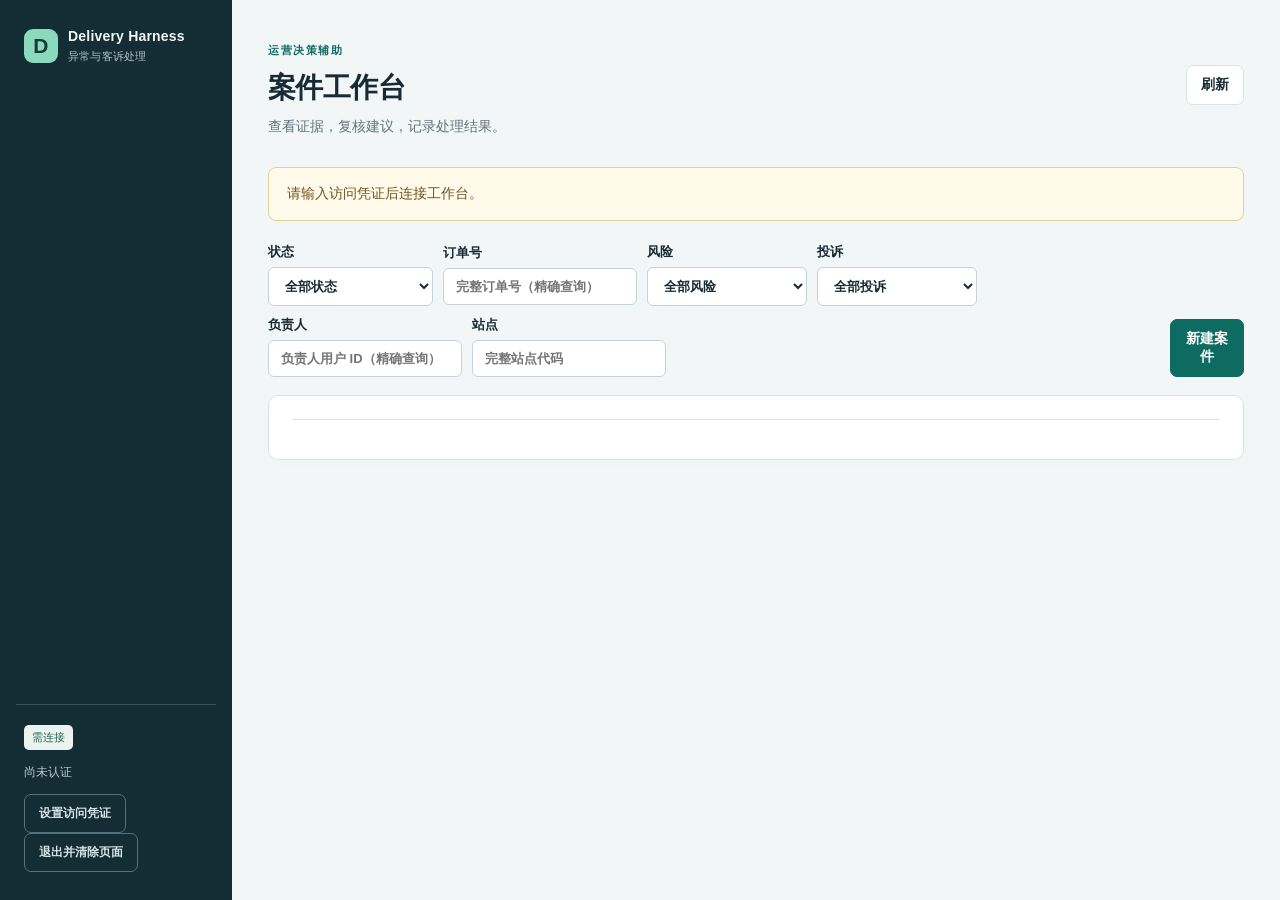
<file: harness-api/src/main/resources/static/workbench/index.html>
<!doctype html>
<html lang="zh-CN">
  <head>
    <meta charset="utf-8" />
    <meta name="viewport" content="width=device-width,initial-scale=1" />
    <title>Delivery Harness · 运营工作台</title>
    <link rel="icon" type="image/svg+xml" href="icon.svg" />
    <link rel="stylesheet" href="styles.css" />
    <script defer src="app.js"></script>
  </head>
  <body>
    <a class="skip" href="#workspace">跳到工作区</a>
    <aside class="sidebar">
      <div class="brand">
        <span class="brand-icon">D</span>
        <div>Delivery Harness<small>异常与客诉处理</small></div>
      </div>
      <nav aria-label="工作台导航">
        <button class="nav active" data-view="cases">案件工作台</button>
        <button class="nav" data-view="policies">规则与政策</button>
        <button class="nav" data-view="knowledge">知识资料</button>
        <button class="nav" data-view="quality">评测中心</button>
        <button class="nav" data-view="operations">运行与反馈</button>
        <button class="nav" data-view="settings">运行配置</button>
      </nav>
      <div class="sidebar-foot">
        <span id="mode" class="badge">连接中</span>
        <p id="identity">正在读取用户信息</p>
        <button id="login-open" class="secondary">设置访问凭证</button>
        <button id="logout" class="secondary">退出并清除页面</button>
      </div>
    </aside>
    <main id="workspace" tabindex="-1">
      <header class="page-header">
        <div>
          <p class="eyebrow">运营决策辅助</p>
          <h1 id="page-title">案件工作台</h1>
          <p id="page-description">查看证据，复核建议，记录处理结果。</p>
        </div>
        <button id="refresh" class="secondary">刷新</button>
      </header>
      <div id="connection-warning" class="notice" hidden></div>
      <section id="view-cases" class="view">
        <div id="case-list-area">
          <div class="toolbar">
            <div class="filters">
              <label
                >状态<select id="case-state">
                  <option value="">全部状态</option>
                  <option>OPEN</option>
                  <option>PENDING_REVIEW</option>
                  <option>IN_REVIEW</option>
                  <option>NEEDS_EVIDENCE</option>
                  <option>APPROVED</option>
                  <option>REJECTED</option>
                  <option>CLOSED</option>
                </select></label
              ><label
                >订单号<input
                  id="case-query"
                  placeholder="完整订单号（精确查询）"
                  maxlength="120" /></label
              ><label
                >风险<select id="case-risk">
                  <option value="">全部风险</option>
                  <option value="HIGH">高风险</option>
                  <option value="NORMAL">普通</option>
                </select></label
              ><label
                >投诉<select id="case-complaint">
                  <option value="">全部投诉</option>
                  <option value="OVERTIME">超时</option>
                  <option value="DAMAGED">损坏</option>
                  <option value="MISSING_ITEM">缺件</option>
                  <option value="WRONG_ORDER">错单</option>
                </select></label
              ><label
                >负责人<input
                  id="case-owner"
                  placeholder="负责人用户 ID（精确查询）"
                  maxlength="160" /></label
              ><label
                >站点<input
                  id="case-station"
                  placeholder="完整站点代码"
                  maxlength="120"
              /></label>
            </div>
            <button id="new-case-open">新建案件</button>
          </div>
          <div class="card">
            <div id="case-list" class="table-region" aria-live="polite"></div>
            <div class="card-foot">
              <span id="case-count"></span
              ><button id="cases-more" class="secondary" hidden>
                加载更多
              </button>
            </div>
          </div>
        </div>
        <article id="case-detail" hidden>
          <div class="toolbar">
            <button id="case-back" class="secondary">← 返回案件列表</button>
            <div class="actions">
              <button id="analyze-abnormal">分析异常</button
              ><button id="analyze-compensation" class="secondary">
                生成赔付建议
              </button>
            </div>
          </div>
          <div class="card detail-heading">
            <div>
              <h2 id="case-title"></h2>
              <p id="case-meta"></p>
            </div>
            <div id="case-badges" class="badges"></div>
          </div>
          <div class="three-columns">
            <section class="card">
              <h2>订单事实与证据</h2>
              <div id="facts"></div>
              <button id="evidence-open" class="secondary">补充证据</button>
              <div id="attachments"></div>
            </section>
            <section class="card">
              <h2>决定与说明</h2>
              <div id="decision"></div>
              <div id="execution-progress" hidden>
                <p id="execution-state"></p>
                <progress aria-label="任务进度"></progress
                ><button id="cancel-execution" class="secondary">
                  取消任务
                </button>
              </div>
            </section>
            <section class="card">
              <h2>人工处理</h2>
              <div id="review-info"></div>
              <div class="stack">
                <button id="review-claim">领取复核</button
                ><label
                  >处理理由<textarea
                    id="review-reason"
                    maxlength="2000"
                    rows="3"
                    placeholder="说明证据依据或需要补充的资料"
                  ></textarea>
                </label>
                <div class="actions">
                  <button id="review-approve">审核通过</button
                  ><button id="review-reject" class="danger">驳回</button
                  ><button id="review-return" class="secondary">退回补证</button
                  ><button id="review-reassign" class="secondary">
                    转派复核
                  </button>
                </div>
                <button id="feedback-open" class="secondary">
                  提交纠正反馈</button
                ><button id="exception-open" class="secondary">
                  申请人工例外</button
                ><button id="case-close" class="secondary">结案归档</button
                ><button id="case-export" class="secondary">
                  导出案件记录
                </button>
              </div>
              <p class="hint">审核通过后仍需由既有业务流程完成补偿。</p>
              <h3>处理历史</h3>
              <div id="case-history"></div>
            </section>
          </div>
        </article>
      </section>
      <section id="view-policies" class="view" hidden>
        <div class="toolbar">
          <p>发布前核对边界与影响范围；历史版本保持可追溯。</p>
          <button id="policy-open">建立政策草稿</button>
        </div>
        <div id="policy-list" class="card table-region"></div>
        <section id="policy-detail" class="card" hidden>
          <h2>政策规则与校验</h2>
          <div id="policy-rules"></div>
          <div class="actions">
            <button id="policy-validate">校验</button
            ><button id="policy-publish">发布</button
            ><button id="policy-withdraw" class="secondary">撤回</button>
          </div>
          <div id="policy-validation" aria-live="polite"></div>
        </section>
      </section>
      <section id="view-knowledge" class="view" hidden>
        <div class="toolbar">
          <label
            >查找规则或资料<input
              id="knowledge-query"
              maxlength="1000"
              placeholder="规则 ID、关键词或短语"
          /></label>
          <div class="actions">
            <button id="knowledge-search">检索</button
            ><button id="knowledge-open" class="secondary">导入资料</button>
          </div>
        </div>
        <div id="knowledge-results" hidden class="card"></div>
        <div id="knowledge-list" class="card table-region"></div>
      </section>
      <section id="view-quality" class="view" hidden>
        <div class="toolbar">
          <p>冻结配置与数据集，比较确定性基线和候选结果。</p>
          <div class="actions">
            <button id="eval-open">启动评测</button
            ><button id="dataset-open" class="secondary">建立数据集</button>
          </div>
        </div>
        <div id="eval-list" class="card table-region"></div>
        <section id="eval-detail" class="card" hidden>
          <h2>评测结果</h2>
          <div id="eval-summary"></div>
          <div class="actions">
            <button id="eval-replay" class="secondary">确定性重放</button
            ><button id="eval-cancel" class="secondary">取消运行</button
            ><button id="eval-retry" class="secondary">按冻结快照重试</button
            ><button id="eval-compare" class="secondary">比较运行</button>
          </div>
          <div id="eval-results" class="table-region"></div>
        </section>
      </section>
      <section id="view-operations" class="view" hidden>
        <div id="metrics" class="metrics"></div>
        <div class="two-columns">
          <section class="card">
            <h2>近期执行</h2>
            <div id="execution-list" class="table-region"></div>
          </section>
          <section class="card">
            <h2>纠正反馈</h2>
            <div id="feedback-list" class="table-region"></div>
          </section>
        </div>
        <section class="card">
          <h2>业务审计</h2>
          <div id="audit-list" class="table-region"></div>
          <div class="card-foot">
            <span id="audit-count"></span>
            <button id="audit-more" class="secondary" hidden>
              加载更多审计记录
            </button>
          </div>
        </section>
      </section>
      <section id="view-settings" class="view" hidden>
        <div class="toolbar">
          <p>每次分析使用冻结的配置版本。</p>
          <div class="actions">
            <button id="runtime-open">新建运行配置</button
            ><button id="runtime-route-open" class="secondary">
              配置灰度与回滚
            </button>
          </div>
        </div>
        <div id="runtime-list" class="card table-region"></div>
        <section class="card">
          <h2>连接与范围</h2>
          <div id="integration-info"></div>
        </section>
      </section>
    </main>
    <div id="toast" role="status" aria-live="polite" hidden></div>
    <dialog id="editor">
      <form id="editor-form">
        <div class="dialog-head">
          <h2 id="editor-title"></h2>
          <button
            type="button"
            id="editor-close"
            class="icon-button"
            aria-label="关闭"
          >
            ×
          </button>
        </div>
        <div id="editor-fields" class="stack"></div>
        <p id="editor-error" class="error" role="alert" hidden></p>
        <div id="editor-preview-result"></div>
        <div class="dialog-foot">
          <button type="button" id="editor-preview" class="secondary" hidden>
            预览切分</button
          ><button type="button" id="editor-cancel" class="secondary">
            取消</button
          ><button type="submit" id="editor-submit">保存</button>
        </div>
      </form>
    </dialog>
  </body>
</html>
</file>
<file: harness-api/src/main/resources/static/workbench/styles.css>
:root {
  color-scheme: light;
  --ink: #182b35;
  --muted: #60737c;
  --line: #dae3e5;
  --surface: #fff;
  --background: #f2f6f6;
  --accent: #0d6b61;
  --accent-dark: #075047;
  --red: #a52732;
  --amber: #946000;
  --sidebar: #142d35;
  font-family:
    Inter,
    -apple-system,
    BlinkMacSystemFont,
    "Segoe UI",
    "PingFang SC",
    "Microsoft YaHei",
    sans-serif;
  font-size: 14px;
}
* {
  box-sizing: border-box;
}
body {
  margin: 0;
  background: var(--background);
  color: var(--ink);
}
button,
input,
select,
textarea {
  font: inherit;
}
button {
  cursor: pointer;
  background: var(--accent);
  color: #fff;
  border: 1px solid var(--accent);
  border-radius: 7px;
  padding: 10px 14px;
  font-weight: 600;
}
button:hover {
  background: var(--accent-dark);
}
button:disabled {
  opacity: 0.5;
  cursor: wait;
}
button.secondary {
  background: #fff;
  color: var(--ink);
  border-color: var(--line);
}
button.secondary:hover {
  background: #f0f5f4;
}
button.danger {
  background: #fff;
  color: var(--red);
  border-color: #e3b9bd;
}
button.icon-button {
  background: none;
  border: 0;
  color: var(--ink);
  font-size: 24px;
  padding: 0 5px;
}
input,
select,
textarea {
  display: block;
  width: 100%;
  padding: 10px 12px;
  border: 1px solid #c5d3d6;
  border-radius: 6px;
  background: #fff;
  color: var(--ink);
  margin-top: 6px;
}
textarea {
  resize: vertical;
}
label {
  display: block;
  font-weight: 600;
  font-size: 13px;
}
*:focus-visible {
  outline: 3px solid #72b9aa;
  outline-offset: 3px;
}
[hidden] {
  display: none !important;
}
.skip {
  position: fixed;
  left: 16px;
  top: -100px;
  background: #fff;
  padding: 12px;
  z-index: 50;
}
.skip:focus {
  top: 12px;
}
.sidebar {
  width: 232px;
  background: var(--sidebar);
  color: #f0f7f7;
  position: fixed;
  inset: 0 auto 0 0;
  padding: 28px 16px;
  display: flex;
  flex-direction: column;
}
.brand {
  display: flex;
  align-items: center;
  gap: 10px;
  font-weight: 700;
  letter-spacing: 0.2px;
  padding: 0 8px 36px;
}
.brand-icon {
  display: grid;
  place-items: center;
  background: #8bd9bc;
  color: #163b34;
  width: 34px;
  height: 34px;
  border-radius: 9px;
  font-size: 21px;
}
.brand small {
  display: block;
  font-weight: 400;
  font-size: 11px;
  color: #adc1c5;
  margin-top: 5px;
}
.nav {
  display: block;
  width: 100%;
  text-align: left;
  border: none;
  background: transparent;
  color: #bacdd0;
  border-radius: 7px;
  padding: 13px 14px;
  margin-bottom: 6px;
}
.nav:hover {
  background: #203c45;
}
.nav.active {
  background: #294b53;
  color: #fff;
  border-left: 3px solid #8bd9bc;
}
.sidebar-foot {
  margin-top: auto;
  border-top: 1px solid #38515a;
  padding: 20px 8px 0;
}
.sidebar-foot p {
  font-size: 12px;
  color: #b8cbd0;
  line-height: 1.7;
  overflow-wrap: anywhere;
}
.sidebar-foot .secondary {
  background: transparent;
  color: #d4e3e5;
  border-color: #547079;
  font-size: 12px;
}
main {
  margin-left: 232px;
  padding: 32px 36px 60px;
  max-width: 1800px;
}
.page-header {
  display: flex;
  justify-content: space-between;
  align-items: center;
  margin-bottom: 28px;
}
.eyebrow {
  font-size: 11px;
  letter-spacing: 1.5px;
  color: var(--accent);
  text-transform: uppercase;
  font-weight: 700;
}
h1 {
  font-size: 28px;
  letter-spacing: -0.6px;
  margin: 6px 0 8px;
}
h2 {
  font-size: 17px;
  margin: 0 0 20px;
}
h3 {
  font-size: 14px;
  margin-top: 28px;
}
.page-header p:not(.eyebrow) {
  color: var(--muted);
  margin: 0;
  line-height: 1.7;
}
.toolbar {
  display: flex;
  justify-content: space-between;
  align-items: end;
  gap: 16px;
  margin-bottom: 18px;
}
.toolbar p {
  color: var(--muted);
  line-height: 1.6;
}
.filters,
.actions {
  display: flex;
  align-items: center;
  gap: 10px;
  flex-wrap: wrap;
}
.filters label {
  min-width: 160px;
}
.card {
  background: var(--surface);
  border: 1px solid var(--line);
  border-radius: 10px;
  padding: 23px;
  margin-bottom: 20px;
  box-shadow: 0 3px 16px #18383b03;
}
.table-region {
  overflow-x: auto;
}
.table-region table {
  border-collapse: collapse;
  width: 100%;
  text-align: left;
  font-size: 13px;
}
.table-region th {
  font-weight: 600;
  color: var(--muted);
  background: #f8fafa;
  font-size: 12px;
  padding: 13px 14px;
  white-space: nowrap;
}
.table-region td {
  padding: 16px 14px;
  border-top: 1px solid #eaf0f0;
  vertical-align: top;
  line-height: 1.5;
}
.table-region button {
  font-size: 12px;
  padding: 6px 10px;
}
.card-foot {
  display: flex;
  justify-content: space-between;
  align-items: center;
  border-top: 1px solid var(--line);
  padding-top: 16px;
  color: var(--muted);
  font-size: 12px;
}
.badge {
  display: inline-block;
  background: #eaf3ef;
  color: #25654b;
  font-size: 11px;
  padding: 5px 8px;
  border-radius: 5px;
  line-height: 1.3;
  white-space: nowrap;
}
.badge.warn {
  background: #fff2d9;
  color: #8c600a;
}
.badge.error {
  background: #fae7e9;
  color: #a03640;
}
.badge.neutral {
  background: #edf1f3;
  color: #4a6570;
}
.badges {
  display: flex;
  gap: 7px;
  flex-wrap: wrap;
}
.detail-heading {
  display: flex;
  justify-content: space-between;
  align-items: center;
}
.detail-heading p {
  color: var(--muted);
  font-size: 12px;
}
.three-columns {
  display: grid;
  grid-template-columns: 1.1fr 1.2fr 1fr;
  gap: 18px;
}
.two-columns {
  display: grid;
  grid-template-columns: 1fr 1fr;
  gap: 20px;
}
.stack {
  display: flex;
  flex-direction: column;
  gap: 15px;
}
.hint {
  font-size: 12px;
  color: var(--muted);
  line-height: 1.7;
}
.empty {
  padding: 40px 18px;
  text-align: center;
  color: var(--muted);
  line-height: 1.8;
}
.notice {
  border: 1px solid #e5d197;
  color: #725321;
  background: #fffae9;
  padding: 14px 18px;
  border-radius: 8px;
  line-height: 1.7;
  margin-bottom: 22px;
}
.field-row {
  display: flex;
  justify-content: space-between;
  gap: 16px;
  border-bottom: 1px solid #edf2f2;
  padding: 12px 0;
  line-height: 1.5;
}
.field-label {
  color: var(--muted);
  font-size: 12px;
}
.field-value {
  text-align: right;
  font-weight: 600;
  overflow-wrap: anywhere;
}
.amount {
  font-size: 32px;
  font-weight: 700;
  color: var(--accent);
  letter-spacing: -1px;
  margin: 10px 0;
}
.text-block {
  font-size: 13px;
  line-height: 1.8;
  white-space: pre-wrap;
  overflow-wrap: anywhere;
}
.quote {
  background: #f4f8f7;
  border-left: 3px solid #8bc5b8;
  padding: 12px;
  margin: 12px 0;
}
.metrics {
  display: grid;
  grid-template-columns: repeat(4, 1fr);
  gap: 16px;
}
.metric strong {
  font-size: 26px;
  display: block;
  margin-top: 10px;
}
.metric span {
  color: var(--muted);
  font-size: 12px;
}
.timeline-row {
  display: flex;
  align-items: center;
  gap: 9px;
  padding: 10px 0;
  font-size: 12px;
}
.timeline-bar {
  height: 8px;
  background: #9dcbbd;
  border-radius: 4px;
  min-width: 3px;
}
.timeline-row > span:first-child {
  width: 74px;
  flex-shrink: 0;
}
.history-item {
  border-left: 2px solid #d6e4e1;
  padding: 0 0 18px 14px;
  font-size: 12px;
  line-height: 1.8;
}
.history-item small {
  display: block;
  color: var(--muted);
}
dialog {
  border: 1px solid var(--line);
  border-radius: 12px;
  width: min(600px, 94vw);
  padding: 0;
  box-shadow: 0 28px 120px #11282d30;
}
dialog::backdrop {
  background: #102a3566;
}
dialog form {
  padding: 25px;
  max-height: 85vh;
  overflow: auto;
}
.dialog-head {
  display: flex;
  justify-content: space-between;
  align-items: center;
  margin-bottom: 22px;
}
.dialog-head h2 {
  margin: 0;
}
.dialog-foot {
  display: flex;
  justify-content: flex-end;
  gap: 10px;
  padding-top: 25px;
}
.error {
  color: var(--red);
  line-height: 1.6;
}
#toast {
  position: fixed;
  bottom: 24px;
  right: 28px;
  max-width: 500px;
  background: #193c35;
  color: #fff;
  padding: 15px 22px;
  border-radius: 9px;
  box-shadow: 0 5px 25px #0002;
  z-index: 40;
}
.loading {
  padding: 35px;
  color: var(--muted);
}
progress {
  width: 100%;
  accent-color: var(--accent);
  margin: 15px 0;
}
.link-button {
  background: none !important;
  border: none !important;
  color: var(--accent) !important;
  text-align: left;
  padding: 0 !important;
}
details {
  margin: 12px 0;
}
summary {
  cursor: pointer;
  color: var(--accent);
  font-size: 13px;
}
pre {
  white-space: pre-wrap;
  overflow-wrap: anywhere;
  background: #f4f7f8;
  padding: 12px;
  border-radius: 6px;
  font-size: 11px;
  line-height: 1.6;
}
.rule-item {
  padding: 16px 0;
  border-bottom: 1px solid var(--line);
}
.rule-item h3 {
  margin: 0 0 8px;
}
@media (max-width: 1200px) {
  .three-columns {
    grid-template-columns: 1fr 1fr;
  }
  .three-columns > .card:last-child {
    grid-column: 1/-1;
  }
  .metrics {
    grid-template-columns: repeat(2, 1fr);
  }
  main {
    padding: 28px 24px;
  }
}
@media (max-width: 800px) {
  .sidebar {
    position: static;
    width: 100%;
    padding: 16px;
  }
  .brand {
    padding-bottom: 12px;
  }
  .sidebar nav {
    display: flex;
    flex-wrap: wrap;
    gap: 5px;
  }
  .nav {
    width: auto;
    padding: 9px;
  }
  .sidebar-foot {
    display: flex;
    gap: 15px;
    align-items: center;
    padding-top: 12px;
  }
  .sidebar-foot p {
    margin: 0;
  }
  main {
    margin-left: 0;
    padding: 22px 16px;
  }
  .three-columns,
  .two-columns {
    display: block;
  }
  .toolbar {
    align-items: start;
    flex-wrap: wrap;
  }
  .filters {
    width: 100%;
  }
  .page-header {
    gap: 14px;
  }
  h1 {
    font-size: 25px;
  }
}
</file>
